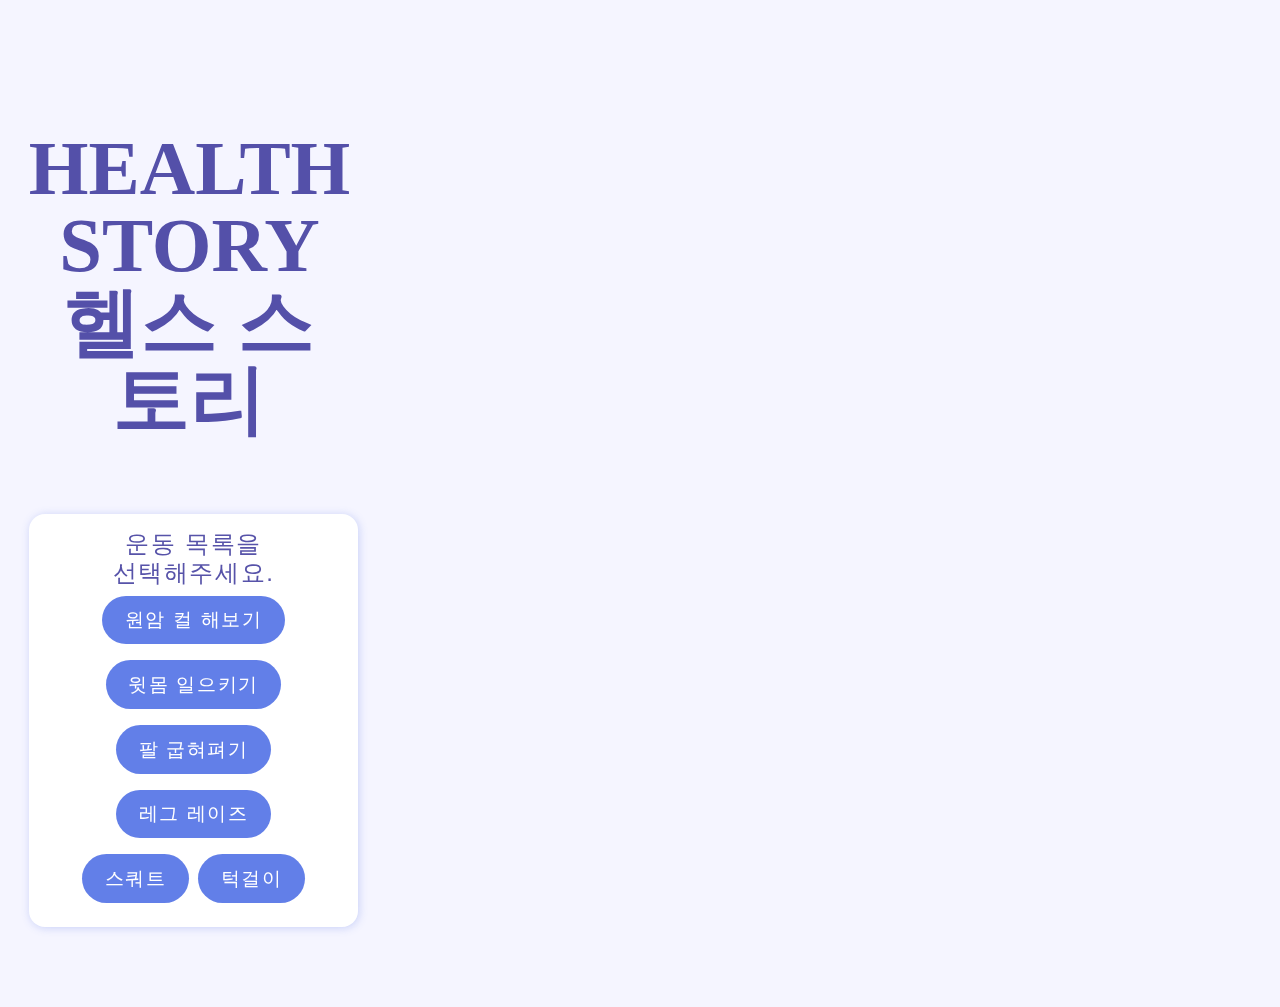
<file: 2_PROJECT/webpage_src/index.html>
<!DOCTYPE html>
<html lang="en">

<head>
    <meta charset="UTF-8">
    <meta http-equiv="X-UA-Compatible" content="IE=edge">
    <meta name="viewport" content="width=device-width, initial-scale=1.0">
    <title>HealthStory-나만의 홈 트레이너</title>
    <link rel="stylesheet" href="mainstyle.css" />
    <script type="text/javascript" src="main.js"></script>
</head>

<body>

    
<main>
    <h1>health story <br> 헬스 스토리</h1>
    <section class="workout-main">
      <div class="workout-question">
        <div class="workout-day">
          <p>운동 목록을 <br> 선택해주세요. </p>
          <br>
          <a class="button js-did-workout" onclick="window.location.href='./domains/OneArmCurl.html'" >원암 컬 해보기</a>
          <a class="button js-did-workout" onclick="window.location.href='./domains/OneArmCurl.html'" >윗몸 일으키기</a>
          <a class="button js-did-workout" onclick="window.location.href='./domains/OneArmCurl.html'" >팔 굽혀펴기</a>
          <a class="button js-did-workout" onclick="window.location.href='./domains/OneArmCurl.html'" >레그 레이즈</a>
          <a class="button js-did-workout" onclick="window.location.href='./domains/OneArmCurl.html'" >스쿼트</a>
          <a class="button js-did-workout" onclick="window.location.href='./domains/OneArmCurl.html'" >턱걸이</a>

        </div>
        
    </section>
    
  </main>
    
</body>
<!--
Copyright (c) 2021 by Olivia Ng (https://codepen.io/oliviale/pen/RwWKybY)

Permission is hereby granted, free of charge, to any person obtaining a copy of this software and associated documentation files (the "Software"), to deal in the Software without restriction, including without limitation the rights to use, copy, modify, merge, publish, distribute, sublicense, and/or sell copies of the Software, and to permit persons to whom the Software is furnished to do so, subject to the following conditions:

The above copyright notice and this permission notice shall be included in all copies or substantial portions of the Software.

THE SOFTWARE IS PROVIDED "AS IS", WITHOUT WARRANTY OF ANY KIND, EXPRESS OR IMPLIED, INCLUDING BUT NOT LIMITED TO THE WARRANTIES OF MERCHANTABILITY, FITNESS FOR A PARTICULAR PURPOSE AND NONINFRINGEMENT. IN NO EVENT SHALL THE AUTHORS OR COPYRIGHT HOLDERS BE LIABLE FOR ANY CLAIM, DAMAGES OR OTHER LIABILITY, WHETHER IN AN ACTION OF CONTRACT, TORT OR OTHERWISE, ARISING FROM, OUT OF OR IN CONNECTION WITH THE SOFTWARE OR THE USE OR OTHER DEALINGS IN THE SOFTWARE.


-->

</html>
</file>
<file: 2_PROJECT/webpage_src/mainstyle.css>
@charset "UTF-8";
body {
  background: #f5f5ff;
  font-family: "Dosis", sans-serif;
  align-items: center;

}

* {
  box-sizing: border-box;
}

main {
  padding: 4rem 0.8rem;
  align-items: center;
}
@media (min-width: 850px) {
  main {
    display: grid;
    grid-template-columns: min-content 1fr;
    align-items: center;
  }

  main h1 {
    align-self: flex-end;
	align-items: center;

  }
  main .workout-main,
main aside {
    grid-column: 1/-1;
  }
}
@media (min-width: 1000px) {
  main {
    max-width: 140px;
    margin: 5;
    grid-template-columns: min-content 1fr 2fr;
  }
  main svg {
    width: 50%;
    margin-right: -30%;
  }

}

h1 {
  font: 700 3rem/1 "Dosis";
  text-transform: uppercase;
  color: #5450a9;
  padding: 0.5rem 1rem 0.5rem 0.5rem;
  text-align: center;
}
@media (min-width: 850px) {
  h1 {
    font: 700 4.8rem/1 "Dosis";
  }
}

svg {
  opacity: 0.65;
  z-index: -1;
  width: 40%;
  margin-left: 30%;
}

.workout-main {
  position: relative;
}

.workout-question {
  margin: 1rem 0.5rem 0.5rem;
  padding: 2rem;
  font-size: 1.5rem;
  line-height: 1.2;
  background: #fff;
  border-radius: 1rem;
  box-shadow: 1px 1px 8px rgba(98, 127, 232, 0.3);
  text-align: center;
  color: #5753a9;
  text-transform: uppercase;
  letter-spacing: 0.1rem;
  position: sticky;
  top: 1rem;
  z-index: 1;
}
@media (min-width: 850px) {
  .workout-question {
    padding: 1rem 2rem;
  }
}
.workout-question > * {
  display: flex;
  flex-wrap: wrap;
  align-items: center;
  justify-content: center;
}
.workout-question .rest-day, .workout-question .amazing-day {
  display: none;
}
.workout-question .amazing-day {
  padding: 1.5rem;
  text-align: center;
}
.workout-question p {
  margin-bottom: 0.6rem;
  width: 100%;
}
@media (min-width: 850px) {
  .workout-question p {
    width: auto;
    margin: 0;
  }
}
.workout-question a.button {
  display: inline-block;
  padding: 0.8rem 1.4rem;
  background: #627fe8;
  color: #fff;
  margin: 0.5rem 0.3rem;
  border-radius: 2rem;
  cursor: pointer;
  font-size: 1.2rem;
  transition: 0.3s;
}
.workout-question a.button:hover, .workout-question a.button:focus, .workout-question a.button:active {
  box-shadow: 0 0 0 4px #b2b7e8;
}
</file>
